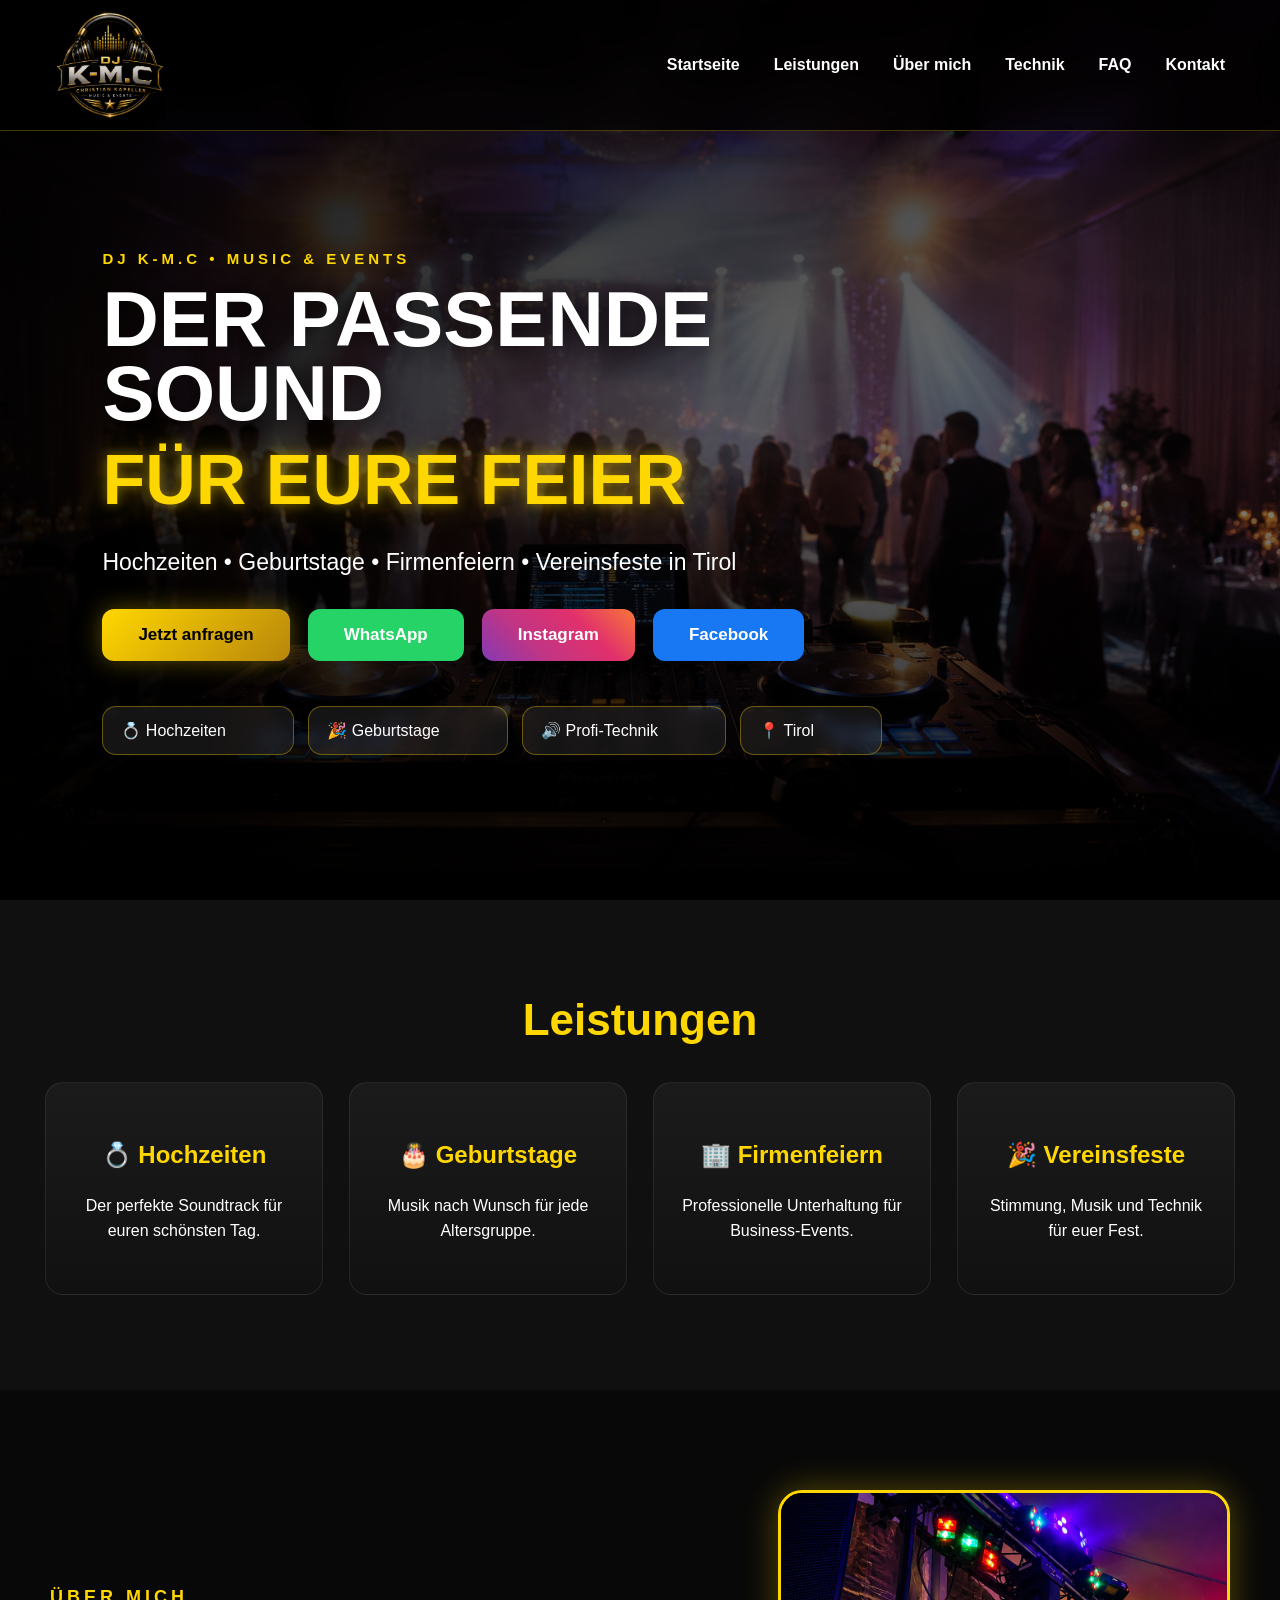
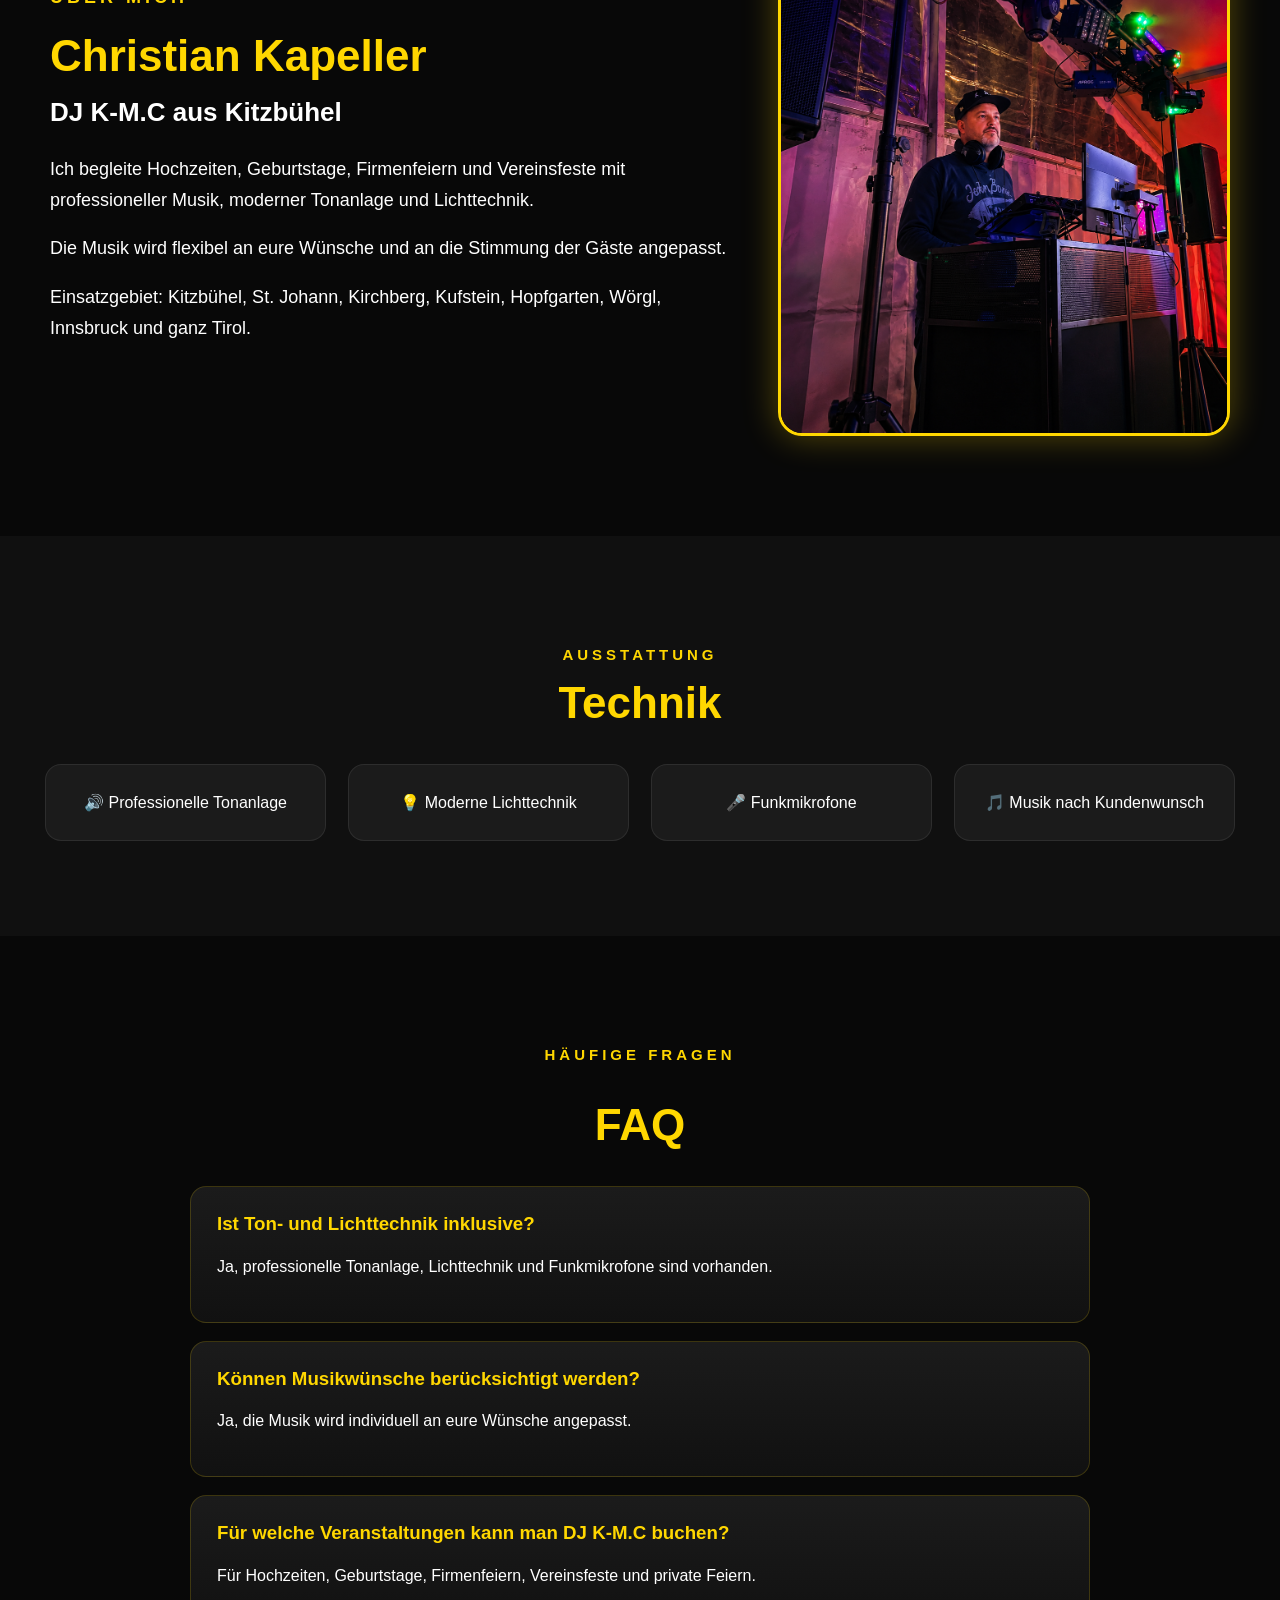
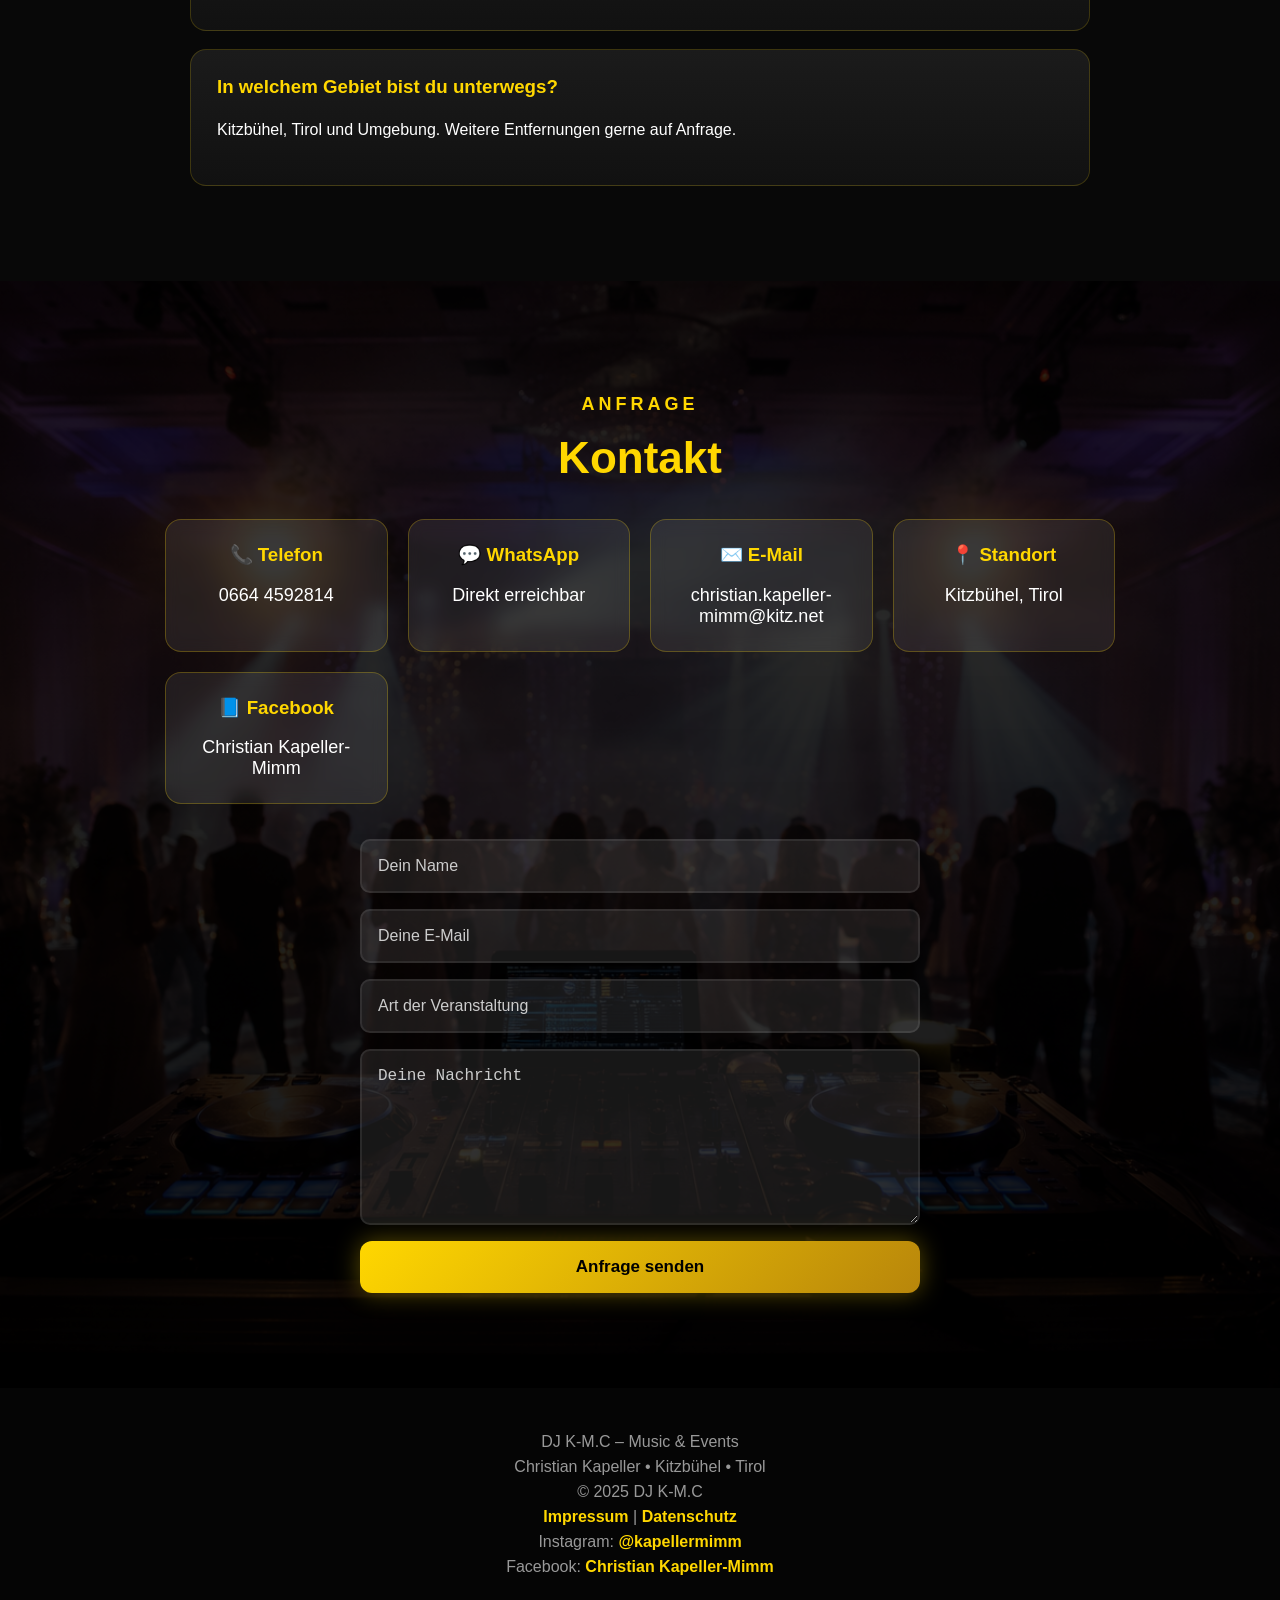
<file: index.html>
<!DOCTYPE html>
<html lang="de">
<head>
<meta charset="UTF-8">
<meta name="viewport" content="width=device-width, initial-scale=1.0">

<title>DJ K-M.C | Hochzeits DJ, Geburtstags DJ & Event DJ in Tirol</title>
<meta name="description" content="DJ K-M.C aus Kitzbühel in Tirol. Professioneller DJ für Hochzeiten, Geburtstage, Firmenfeiern und Vereinsfeste mit Tonanlage, Lichttechnik und Musik nach Kundenwunsch.">
<meta name="keywords" content="DJ KMC, DJ K-M.C, DJ Kitzbühel, DJ Tirol, Hochzeits DJ Tirol, Event DJ Tirol, Firmenfeier DJ">
<meta name="author" content="Christian Kapeller">
<meta name="robots" content="index, follow">

<meta property="og:title" content="DJ K-M.C | Music & Events in Tirol">
<meta property="og:description" content="Professioneller DJ aus Kitzbühel für Hochzeiten, Geburtstage, Firmenfeiern und Events.">
<meta property="og:image" content="https://lukap13588-max.github.io/DJ-KMC-Website/logo.png">
<meta property="og:type" content="website">
<meta property="og:url" content="https://lukap13588-max.github.io/DJ-KMC-Website/">

<link rel="canonical" href="https://lukap13588-max.github.io/DJ-KMC-Website/">
<link rel="stylesheet" href="style.css">
<link rel="icon" type="image/png" href="favicon.png">
</head>

<body>

<nav>
    <div class="logo">
        <img src="logo.png" alt="DJ K-M.C Logo">
    </div>

    <ul>
        <li><a href="#start">Startseite</a></li>
        <li><a href="#leistungen">Leistungen</a></li>
        <li><a href="#ueber">Über mich</a></li>
       <li><a href="#technik">Technik</a></li>
<li><a href="#faq">FAQ</a></li>
<li><a href="#kontakt">Kontakt</a></li>
    </ul>
</nav>

<section class="hero" id="start">
    <div class="hero-content">
        <p class="hero-small">DJ K-M.C • Music & Events</p>

        <h1>Der passende Sound</h1>
        <h2>für eure Feier</h2>

        <p class="hero-text">
            Hochzeiten • Geburtstage • Firmenfeiern • Vereinsfeste in Tirol
        </p>

   <div class="buttons">

    <a href="#kontakt">
        <button class="gold">Jetzt anfragen</button>
    </a>

    <a href="https://wa.me/436644592814" target="_blank">
        <button class="whatsapp">WhatsApp</button>
    </a>

    <a href="https://www.instagram.com/kapellermimm" target="_blank">
        <button class="instagram">Instagram</button>
    </a>
<a href="https://www.facebook.com/share/193c6WJKJg/?mibextid=wwXIfr" target="_blank">
    <button class="facebook">Facebook</button>
</a>
</a>
</div>

        <div class="hero-badges">
            <span>💍 Hochzeiten</span>
            <span>🎉 Geburtstage</span>
            <span>🔊 Profi-Technik</span>
            <span>📍 Tirol</span>
        </div>
    </div>
</section>

<section class="services" id="leistungen">
    <h2>Leistungen</h2>

    <div class="service-grid">
        <div class="card">
            <h3>💍 Hochzeiten</h3>
            <p>Der perfekte Soundtrack für euren schönsten Tag.</p>
        </div>

        <div class="card">
            <h3>🎂 Geburtstage</h3>
            <p>Musik nach Wunsch für jede Altersgruppe.</p>
        </div>

        <div class="card">
            <h3>🏢 Firmenfeiern</h3>
            <p>Professionelle Unterhaltung für Business-Events.</p>
        </div>

        <div class="card">
            <h3>🎉 Vereinsfeste</h3>
            <p>Stimmung, Musik und Technik für euer Fest.</p>
        </div>
    </div>

</section>

<section class="about" id="ueber">
    <div class="about-text">
        <p class="section-small">Über mich</p>
        <h2>Christian Kapeller</h2>
        <h3>DJ K-M.C aus Kitzbühel</h3>

        <p>
            Ich begleite Hochzeiten, Geburtstage, Firmenfeiern und Vereinsfeste
            mit professioneller Musik, moderner Tonanlage und Lichttechnik.
        </p>

        <p>
            Die Musik wird flexibel an eure Wünsche und an die Stimmung der Gäste angepasst.
        </p>

        <p>
            Einsatzgebiet: Kitzbühel, St. Johann, Kirchberg, Kufstein, Hopfgarten,
            Wörgl, Innsbruck und ganz Tirol.
        </p>
    </div>

    <div class="about-photo">
        <img src="christian.jpg" alt="Christian Kapeller DJ K-M.C aus Kitzbühel Tirol">
    </div>
</section>

<section class="technik" id="technik">
    <p class="section-small">Ausstattung</p>
    <h2>Technik</h2>

    <div class="technik-box">
        <div>🔊 Professionelle Tonanlage</div>
        <div>💡 Moderne Lichttechnik</div>
        <div>🎤 Funkmikrofone</div>
        <div>🎵 Musik nach Kundenwunsch</div>
    </div>
</section>
<section class="faq" id="faq">
    <p class="section-small">Häufige Fragen</p>
    <h2>FAQ</h2>

    <div class="faq-box">

        <div class="faq-item">
            <h3>Ist Ton- und Lichttechnik inklusive?</h3>
            <p>Ja, professionelle Tonanlage, Lichttechnik und Funkmikrofone sind vorhanden.</p>
        </div>

        <div class="faq-item">
            <h3>Können Musikwünsche berücksichtigt werden?</h3>
            <p>Ja, die Musik wird individuell an eure Wünsche angepasst.</p>
        </div>

        <div class="faq-item">
            <h3>Für welche Veranstaltungen kann man DJ K-M.C buchen?</h3>
            <p>Für Hochzeiten, Geburtstage, Firmenfeiern, Vereinsfeste und private Feiern.</p>
        </div>

        <div class="faq-item">
            <h3>In welchem Gebiet bist du unterwegs?</h3>
            <p>Kitzbühel, Tirol und Umgebung. Weitere Entfernungen gerne auf Anfrage.</p>
        </div>

    </div>
</section>
<section class="kontakt" id="kontakt">
    <p class="section-small">Anfrage</p>
    <h2>Kontakt</h2>

    <div class="contact-cards">

        <div class="contact-card">
            <h3>📞 Telefon</h3>
            <p>0664 4592814</p>
        </div>

        <div class="contact-card">
            <h3>💬 WhatsApp</h3>
            <p>Direkt erreichbar</p>
        </div>

        <div class="contact-card">
            <h3>✉️ E-Mail</h3>
            <p>christian.kapeller-mimm@kitz.net</p>
        </div>

        <div class="contact-card">
            <h3>📍 Standort</h3>
            <p>Kitzbühel, Tirol</p>
        </div>
<div class="contact-card">
    <h3>📘 Facebook</h3>
    <p>Christian Kapeller-Mimm</p>
</div>
    </div>

    <form action="https://formsubmit.co/christian.kapeller-mimm@kitz.net" method="POST">
        <input type="hidden" name="_subject" value="Neue Anfrage über DJ K-M.C Website">
        <input type="hidden" name="_captcha" value="false">
        <input type="hidden" name="_next" value="https://lukap13588-max.github.io/DJ-KMC-Website/">

        <input type="text" name="Name" placeholder="Dein Name" required>
        <input type="email" name="email" placeholder="Deine E-Mail" required>
        <input type="text" name="Veranstaltung" placeholder="Art der Veranstaltung">
        <textarea name="Nachricht" placeholder="Deine Nachricht" required></textarea>

        <button class="gold" type="submit">Anfrage senden</button>
    </form>
</section>

<footer>
    <p>DJ K-M.C – Music & Events</p>
    <p>Christian Kapeller • Kitzbühel • Tirol</p>
    <p>© 2025 DJ K-M.C</p>

    <p>
        <a href="impressum.html">Impressum</a> |
        <a href="datenschutz.html">Datenschutz</a>
    </p>

    <p>
        Instagram:
        <a href="https://www.instagram.com/kapellermimm" target="_blank">
            @kapellermimm
        </a>
    </p>
<p>
    Facebook:
    <a href="https://www.facebook.com/share/193c6WJKJg/?mibextid=wwXIfr" target="_blank">
        Christian Kapeller-Mimm
    </a>
</p>
</footer>

</body>
</html>
</file>
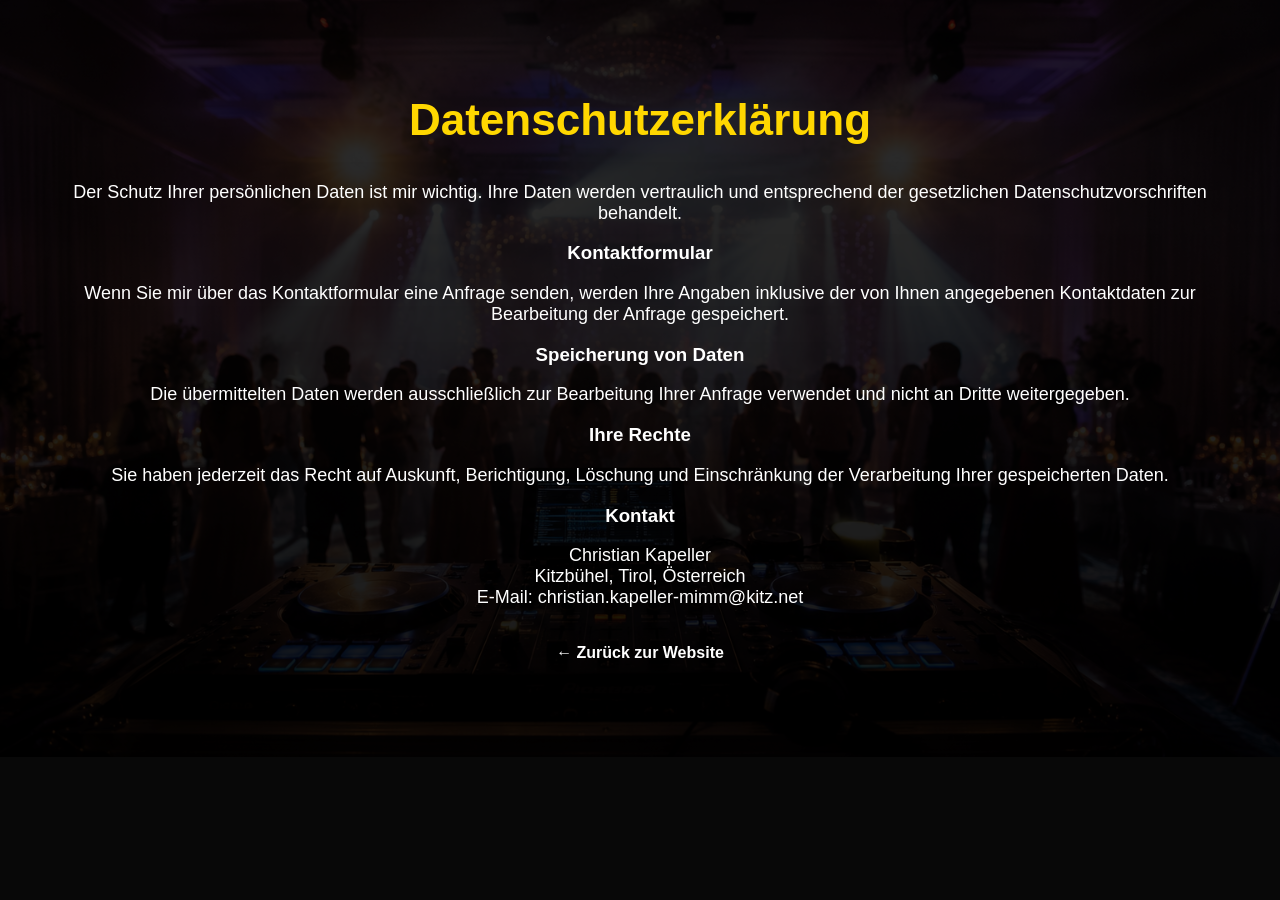
<file: datenschutz.html>
<!DOCTYPE html>
<html lang="de">
<head>
<meta charset="UTF-8">
<meta name="viewport" content="width=device-width, initial-scale=1.0">
<title>Datenschutz | DJ K.M.C</title>
<link rel="stylesheet" href="style.css">
</head>

<body>

<section class="kontakt">

    <h2>Datenschutzerklärung</h2>

    <p>
        Der Schutz Ihrer persönlichen Daten ist mir wichtig.
        Ihre Daten werden vertraulich und entsprechend der
        gesetzlichen Datenschutzvorschriften behandelt.
    </p>

    <h3>Kontaktformular</h3>

    <p>
        Wenn Sie mir über das Kontaktformular eine Anfrage senden,
        werden Ihre Angaben inklusive der von Ihnen angegebenen
        Kontaktdaten zur Bearbeitung der Anfrage gespeichert.
    </p>

    <h3>Speicherung von Daten</h3>

    <p>
        Die übermittelten Daten werden ausschließlich zur Bearbeitung
        Ihrer Anfrage verwendet und nicht an Dritte weitergegeben.
    </p>

    <h3>Ihre Rechte</h3>

    <p>
        Sie haben jederzeit das Recht auf Auskunft, Berichtigung,
        Löschung und Einschränkung der Verarbeitung Ihrer gespeicherten Daten.
    </p>

    <h3>Kontakt</h3>

    <p>
        Christian Kapeller<br>
        Kitzbühel, Tirol, Österreich<br>
        E-Mail: christian.kapeller-mimm@kitz.net
    </p>

    <br>

    <a href="index.html">← Zurück zur Website</a>

</section>

</body>
</html>
</file>
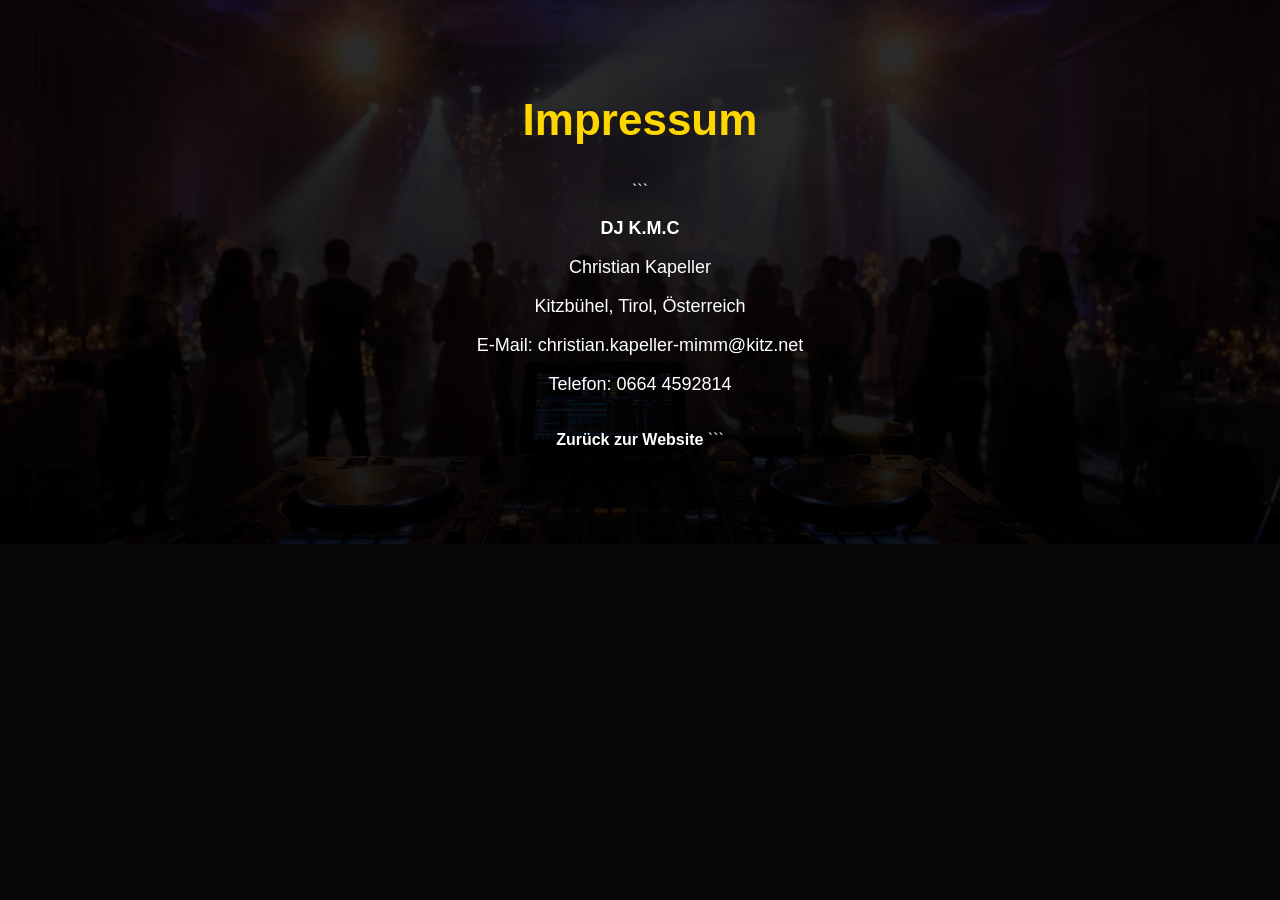
<file: impressum.html>
<!DOCTYPE html>

<html lang="de">
<head>
<meta charset="UTF-8">
<meta name="viewport" content="width=device-width, initial-scale=1.0">
<title>Impressum | DJ K.M.C</title>
<link rel="stylesheet" href="style.css">
</head>
<body>

<section class="kontakt">
    <h2>Impressum</h2>

```
<p><strong>DJ K.M.C</strong></p>

<p>Christian Kapeller</p>

<p>Kitzbühel, Tirol, Österreich</p>

<p>E-Mail: christian.kapeller-mimm@kitz.net</p>

<p>Telefon: 0664 4592814</p>

<br>

<a href="index.html">Zurück zur Website</a>
```

</section>

</body>
</html>
</file>
<file: style.css>
html {
    scroll-behavior: smooth;
}

body {
    margin: 0;
    background: #080808;
    color: white;
    font-family: Arial, sans-serif;
}

nav {
    background: rgba(0,0,0,0.72);
    backdrop-filter: blur(14px);
    display: flex;
    justify-content: space-between;
    align-items: center;
    padding: 10px 55px;
    position: fixed;
    width: 100%;
    box-sizing: border-box;
    z-index: 1000;
    border-bottom: 1px solid rgba(255,215,0,0.25);
}

.logo img {
    height: 110px;
    width: auto;
    display: block;
}

ul {
    list-style: none;
    display: flex;
    gap: 34px;
    margin: 0;
    padding: 0;
}

a {
    color: white;
    text-decoration: none;
    transition: 0.3s;
    font-weight: 600;
}

a:hover {
    color: #FFD700;
}

.hero {
    position: relative;
    min-height: 100vh;
    background: url("hero.jpg") center center/cover no-repeat;
    display: flex;
    align-items: center;
    padding: 150px 8% 60px;
    box-sizing: border-box;
    overflow: hidden;
}

.hero::before {
    content: "";
    position: absolute;
    inset: 0;
    background:
        linear-gradient(90deg, rgba(0,0,0,0.92), rgba(0,0,0,0.55), rgba(0,0,0,0.35)),
        linear-gradient(180deg, rgba(0,0,0,0.65), rgba(0,0,0,0.15), rgba(0,0,0,0.85));
}

.hero-content {
    position: relative;
    z-index: 2;
    max-width: 780px;
}

.hero-small,
.section-small {
    color: #FFD700;
    letter-spacing: 4px;
    text-transform: uppercase;
    font-weight: bold;
    font-size: 15px;
}

.hero h1 {
    font-size: 78px;
    line-height: 0.95;
    margin: 10px 0;
    text-transform: uppercase;
    color: white;
    text-shadow: 0 0 25px rgba(0,0,0,0.8);
}

.hero h2 {
    font-size: 70px;
    margin: 0 0 25px;
    color: #FFD700;
    text-transform: uppercase;
    text-shadow:
        0 0 12px rgba(255,215,0,.45),
        0 0 35px rgba(255,215,0,.3);
}

.hero-text {
    font-size: 23px;
    line-height: 1.5;
    max-width: 680px;
}

.buttons {
    display: flex;
    gap: 18px;
    margin-top: 30px;
}

button {
    border: none;
    padding: 16px 36px;
    border-radius: 12px;
    font-size: 17px;
    cursor: pointer;
    font-weight: bold;
    transition: 0.3s;
}

button:hover {
    transform: translateY(-3px);
}

.gold {
    background: linear-gradient(135deg, #FFD700, #b8860b);
    color: black;
    box-shadow: 0 0 24px rgba(255,215,0,0.35);
}

.gold:hover {
    box-shadow: 0 0 35px rgba(255,215,0,0.65);
}

.whatsapp {
    background: #25D366;
    color: white;
}
.instagram {
    background: linear-gradient(
        45deg,
        #833AB4,
        #C13584,
        #E1306C,
        #F77737
    );
    color: white;
}
.facebook {
    background: #1877F2;
    color: white;
}

.facebook:hover {
    box-shadow: 0 0 25px rgba(24,119,242,0.6);
}
.hero-badges {
    margin-top: 45px;
    display: grid;
    grid-template-columns: repeat(4, auto);
    gap: 14px;
}

.hero-badges span {
    background: rgba(255,255,255,0.08);
    border: 1px solid rgba(255,215,0,0.35);
    padding: 14px 18px;
    border-radius: 14px;
    backdrop-filter: blur(8px);
    color: white;
}

.services,
.technik {
    padding: 95px 45px;
    background: #101010;
    text-align: center;
}

.services h2,
.about h2,
.technik h2,
.kontakt h2 {
    color: #FFD700;
    font-size: 44px;
    margin-top: 0;
}

.service-grid {
    display: grid;
    grid-template-columns: repeat(auto-fit,minmax(240px,1fr));
    gap: 26px;
    margin-top: 35px;
}

.card {
    background: linear-gradient(180deg, #1b1b1b, #111);
    padding: 34px 26px;
    border-radius: 18px;
    text-align: center;
    transition: 0.4s;
    border: 1px solid rgba(255,255,255,0.08);
}

.card:hover {
    transform: translateY(-8px);
    border-color: #FFD700;
    box-shadow: 0 0 25px rgba(255,215,0,0.22);
}

.card h3 {
    color: #FFD700;
    font-size: 24px;
}

.card p {
    line-height: 1.6;
}

.about {
    padding: 100px 50px;
    display: grid;
    grid-template-columns: 1.2fr 0.8fr;
    gap: 50px;
    align-items: center;
    background: #080808;
}

.about h3 {
    font-size: 26px;
    margin-top: -20px;
}

.about p {
    font-size: 18px;
    line-height: 1.7;
}

.about-photo {
    height: 540px;
    overflow: hidden;
    border-radius: 24px;
    border: 3px solid #FFD700;
    box-shadow: 0 0 35px rgba(255,215,0,0.32);
}

.about-photo img {
    width: 100%;
    height: 100%;
    object-fit: cover;
}

.technik-box {
    display: grid;
    grid-template-columns: repeat(auto-fit,minmax(230px,1fr));
    gap: 22px;
    margin-top: 35px;
}

.technik-box div {
    background: #1b1b1b;
    padding: 28px;
    border-radius: 16px;
    border: 1px solid rgba(255,255,255,0.08);
}

.kontakt {
    padding: 95px 40px;
    text-align: center;
    background:
        linear-gradient(rgba(0,0,0,.82), rgba(0,0,0,.9)),
        url("hero.jpg") center center/cover no-repeat;
}

.kontakt p {
    font-size: 18px;
}

form {
    max-width: 560px;
    margin: 34px auto 0;
    display: flex;
    flex-direction: column;
    gap: 16px;
}

input,
textarea {
    padding: 16px;
    border-radius: 10px;
    border: 2px solid rgba(255,255,255,0.08);
    background: rgba(255,255,255,0.09);
    color: white;
    font-size: 16px;
}

input::placeholder,
textarea::placeholder {
    color: #ccc;
}

input:focus,
textarea:focus {
    border-color: #FFD700;
    outline: none;
}

textarea {
    height: 140px;
}

footer {
    background: #050505;
    text-align: center;
    padding: 38px;
    color: #999;
}

footer p {
    margin: 7px;
}

footer a {
    color: #FFD700;
}
.faq {
    padding: 95px 40px;
    background: #080808;
    text-align: center;
}

.faq h2 {
    color: #FFD700;
    font-size: 44px;
}

.faq-box {
    max-width: 900px;
    margin: 35px auto 0;
    display: grid;
    gap: 18px;
}

.faq-item {
    background: linear-gradient(180deg,#1b1b1b,#111);
    border: 1px solid rgba(255,215,0,0.18);
    border-radius: 16px;
    padding: 26px;
    text-align: left;
}

.faq-item h3 {
    color: #FFD700;
    margin-top: 0;
}

.faq-item p {
    line-height: 1.6;
}
.contact-cards {
    max-width: 950px;
    margin: 35px auto;
    display: grid;
    grid-template-columns: repeat(auto-fit,minmax(220px,1fr));
    gap: 20px;
}

.contact-card {
    background: rgba(255,255,255,0.08);
    border: 1px solid rgba(255,215,0,0.25);
    border-radius: 16px;
    padding: 24px;
    backdrop-filter: blur(8px);
}

.contact-card h3 {
    color: #FFD700;
    margin-top: 0;
}

.contact-card p {
    margin-bottom: 0;
}
@media (max-width: 850px) {
    nav {
        flex-direction: column;
        gap: 10px;
        padding: 10px;
    }

    .logo img {
        height: 82px;
    }

    ul {
        flex-wrap: wrap;
        justify-content: center;
        gap: 14px;
        font-size: 14px;
    }

    .hero {
        padding: 190px 25px 60px;
        text-align: center;
        justify-content: center;
    }

    .hero h1 {
        font-size: 42px;
    }

    .hero h2 {
        font-size: 40px;
    }

    .hero-text {
        font-size: 18px;
    }

    .buttons {
        flex-direction: column;
    }

    .hero-badges {
        grid-template-columns: 1fr 1fr;
    }

    .about {
        grid-template-columns: 1fr;
        text-align: center;
    }

    .about-photo {
        height: 420px;
    }
}
</file>
